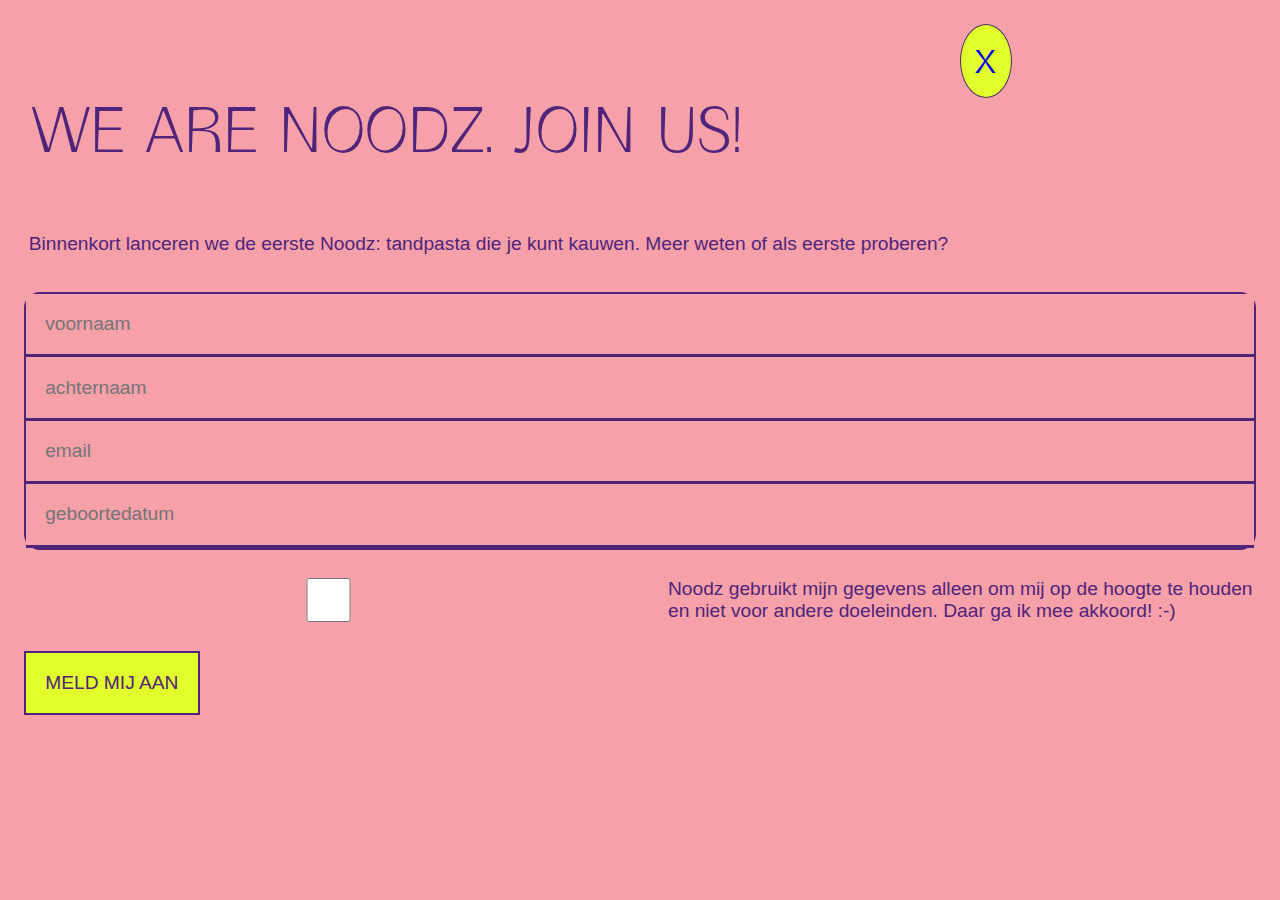
<file: joinus.html>
<!doctype html>
<html lang="nl">
	
<head>
	<meta charset="UTF-8">
	<meta name="author" content="jouw naam">
	<meta name="viewport" content="width=device-width, initial-scale=1">
	
	<title>Noodz -> Nothing to hide</title>
	
	<link href="styles/style.css" rel="stylesheet">
	<link rel="icon" type="image/svg+xml" href="images/rozepil.svg">
</head>

<body class="joinUsPage">
 
    <a href="index.html">x</a>
    
    <h3>
        We are Noodz. Join us!
    </h3>

    <p>Binnenkort lanceren we de eerste Noodz: tandpasta die je kunt kauwen. Meer weten of als eerste proberen?</p>
    
    <!-- Zodra het formulier verzonden wordt, wordt je geleid naar de submitted.html pagina! -->
    <form action="#">
        
        <fieldset>
            <label for="voornaam"></label>
            <input type="text" id="voornaam" placeholder="voornaam" name="voornaam">

            <label for="achternaam"></label>
            <input type="text" id="achternaam" placeholder="achternaam" name="achternaam">

            <label for="email"></label>
            <input type="text" id="email" placeholder="email" name="email">

            <label for="geboortedatum"></label>
            <input type="number" id="geboortedatum" placeholder="geboortedatum" name="geboortedatum">
        </fieldset>

        <fieldset>
            <input type="checkbox" id="privacystatement" name="privacystatement">
            <label for="privacystatement">Noodz gebruikt mijn gegevens alleen om mij op de hoogte te houden en niet voor andere doeleinden. Daar ga ik mee akkoord! :-)</label>
        </fieldset>

        <input type="submit" value="meld mij aan">
    </form>

    <script src="scripts/script.js"></script>
</body>
	
</html>
</file>
<file: styles/style.css>
/* CSS Document */

/********************/
/* FONT IMPORTEREN */
/********************/
@font-face{
  src: url(../fonts/Boring-Sans-B-Light-trial.ttf);
  font-family: 'boring';
} 
/* bron 2:  https://www.youtube.com/watch?v=Hwq_Mr12bcI&ab_channel=DaniKrossing*/

@font-face{
  src: url(../fonts/Lowvetica-UltraThin.ttf);
  font-family: 'lowvectica';
}

/********************/
/* ALGEMENE STYLING */
/********************/
*, *::after, *::before {
  box-sizing:border-box;  
  margin: 0;
  padding: 0;
}

html{
  scroll-behavior: smooth;
}

:root{
  --backgroundGreen: #16774A;
  --backgroundPink: #F6A0A9;
  --backgroundYellow: #E1FD2C;
  --backgroundGrey: #BBD4D0;
  --backgroundPurple: #502479;

  --defaultColor: #502479;
  --accentColor: #E1FD2C;
  --fallbackColor: #16774A;

  --green: #16774A;
  --yellow:  #E1FD2C;
  --purple:  #502479;
  --pink: #F6A0A9;
}

@media (prefers-color-scheme: dark) {
  :root {
  --backgroundGreen: #38444c; 
  --backgroundPink: #38444c; 
  --backgroundYellow: #38444c;
  --backgroundGrey: #38444c;
  --backgroundPurple: #38444c; 
  
  --defaultColor: #ffffff; 
  --accentColor: #ffffff;
  --fallbackColor: #ffffff; }
  }

h1{
  font-family: 'boring';
  text-transform: uppercase;
  color: var(--accentColor);
  font-size: 4.5em;
  text-align: center;
  margin-left: 0.5em;
  margin-right: 0.5em;
  padding-top: 2em;
  font-weight: normal;
}

h2{
  font-family: Helvetica, sans-serif;
  font-weight: normal;
  font-size: 1.5em;
  color: var(--accentColor);
  text-align: center;
  margin: 1em;
}

h3{
  font-family: 'boring';
  text-transform: uppercase;
  color: var(--defaultColor);
  font-size: 3em;
  padding: 0.5em
}

p{
  font-family: Helvetica, sans-serif;
  font-size: 1em;
  color: var(--defaultColor);
  line-height: 2em;
  margin: 1.5em;
}

/********************/
/* STYLING HEADER */
/********************/
header{
  position: fixed;
  top: 0;
  border-top: solid;
  border-bottom: solid;
  border-width: 1px;
  color: var(--yellow);
  width: 100%;
  margin-top: 1em;
  margin-bottom: 1em;
  z-index: 10;
  display: flex;
  justify-content: space-between;
}

header img {
  padding-left: 1em;
  padding-right: 1em;
}

/* Styling header animatie */
header div{
  background-color: var(--yellow);
  overflow: hidden;
  width: 34.5vw;
  height: 2.7em;
  position: relative;
}

header div p{
  color: var(--green);
  font-size: 1.2em;
  animation : slide 5s linear infinite;
  white-space: nowrap;
  position: absolute;
  left: 0;
  right: 0;
  top: 0.1em;
  margin: 0;
}

@keyframes slide {
  0% {
    transform: translatex(100%)
  }

  100% {
    transform: translatex(0%)
  }
}
/* Einde styling header */

/******************************/
/* STYLING INTRODUCTIE CLASS */
/******************************/
.introductieclass{
  background-color: var(--backgroundGreen);
  padding-bottom: 10em;
  position: relative;
  display: flex;
  flex-direction: column;
}

/* Styling pillen  */
.rozepillen{
  position: relative;
}

.rozepillen img:nth-of-type(1){
  width: 4em;
  position: absolute;
  right: 5em;
  top: -15em;
  transform: rotate(-80deg);
}

.rozepillen img:nth-of-type(2){
  width: 3.5em;
  position: absolute;
  right: 2em;
  top: -6em;
}

.rozepillen img:nth-of-type(3){
  width: 3.5em;
  position: absolute;
  left: 1.5em;
  top: -8em;
  transform: rotate(-40deg);
}
/* Einde styling pillen */

/* Styling '_keep me updated' button */
.introductieclass a{
  background-color: var(--pink);
  padding: 0.7em;
  border: solid;
  border-color: var(--defaultColor);
  border-width: 2px;
  text-decoration: none;
  font-family: Helvetica, sans-serif;
  text-transform: uppercase;
  font-size: 1.5em;
  width: fit-content;
  margin: auto;
  margin-top: 1em;
  margin-bottom: -4em;
}

/* Styling states */
.introductieclass a:hover{
  background-color: var(--accentColor);
  transition: 0.5s;
}

.introductieclass a:focus{
  outline: none;
  box-shadow: 0 0 0 3px var(--accentColor);
  /* ^Bron 3: https://zellwk.com/blog/style-hover-focus-active-states/ */
}

.introductieclass a:active{
  background-color: white;
  color: var(--fallbackColor);
  transition: 0.5s;
}
/* Einde styling states */
/* Einde styling '_keep me updated' button */

/***************************/
/* STYLING ARTICLE SECTION */
/***************************/

.articleclass{
  background-color: var(--backgroundPink);
  padding-bottom: 2.5em;
}

.articleclass h3{
  white-space: nowrap;
  overflow: hidden;
}

/* Styling foto & pillen */
.articleclass .people{
  width: 25em;
  margin-left: -9em;
}

.blauwepillen{
  position: relative;
}

.blauwepillen img:nth-of-type(1){
  width: 6em;
  position: absolute;
  left: 8em;
  top: -18em;
}

.blauwepillen img:nth-of-type(2){
  width: 4.5em;
  position: absolute;
  left: -1.5em;
  top: -17em;
  transform: rotate(50deg);
}

.blauwepillen img:nth-of-type(3){
  width: 4em;
  position: absolute;
  left: 4em;
  top: -3.5em;
  transform: rotate(-30deg);
}
/* Einde styling foto & pillen */

/* Styling article */
.articleclass h2{
  text-align: start;
  color: var(--defaultColor);
  font-weight: 600;
  line-height: 1.5em;
}

.articleclass p:nth-of-type(2){
  padding-bottom: 3em;
}
/* Einde tyling article */

/* Styling '_keep me updated' button */
.articleclass a{
  background-color: var(--accentColor);
  padding: 0.7em;
  border: solid;
  border-color: var(--defaultColor);
  border-width: 2px;
  text-decoration: none;
  font-family: Helvetica, sans-serif;
  text-transform: uppercase;
  font-size: 1.5em;
  margin-left: 1em;
}

/* Styling states */
.articleclass a:hover{
  background-color: var(--fallbackColor);
  color: var(--accentColor);
  border-color: var(--accentColor);
  transition: 0.5s;
}

.articleclass a:focus{
  outline: none;
  box-shadow: 0 0 0 3px var(--defaultColor);
}

.articleclass a:active{
  background-color: white;
  color: var(--fallbackColor);
  border-color: var(--accentColor);
}
/* Einde styling states */

/* Einde styling '_keep me updated' button */

/*****************************/
/* STYLING ABOUT VIDEO CLASS */
/*****************************/
.aboutvideoclass{
  background-color: var(--backgroundYellow);
}

.aboutvideoclass video{
  width: 100vw;
}

/*********************/
/* STYLING FAQ CLASS */
/*********************/
.faqclass{
  background-color: var(--backgroundYellow);
  padding-top: 1em;
  padding-bottom: 8em;
}

.faqclass h4{
  font-family: 'boring';
  color: var(--accentColor);
  font-size: 6em;
  font-weight: normal;
  border-bottom: solid;
  border-top: solid;
  border-width: 1px;
  border-color: var(--defaultColor);
  padding-top: 0.2em;
  text-shadow: 1px 0 0 var(--defaultColor), 0 1px 0 var(--defaultColor), -1px 0 0 var(--defaultColor), 0 -1px  0 var(--defaultColor);
  /* ^ Bron 4: https://dev.to/codingdudecom/everything-about-stroke-text-in-css-561i */
  margin-top: 0.5em;
  margin-bottom: 0.5em;
}

/* Styling ul */
.faqclass li h5{
  font-family: Helvetica, sans-serif;
  font-size: 2em;
  font-weight: 400;
  text-transform: none;
  margin: 1em;
  color: var(--defaultColor);
  list-style-type: none;
  padding-right: 2em;
}

.faqclass li{
  position: relative;
}

.faqclass button{
  border: none;
  background-color: transparent;
  font-weight: lighter;
  color: var(--defaultColor);
  font-size: 3em;
  text-align: end;
  position: absolute;
  right: 0.5em;
  top: 0;
}

/* Styling button states */
.faqclass button:hover{
  background: var(--defaultColor);
  color: var(--accentColor);
  transition: 0.5s;
  border-radius: 1em;
}

.faqclass button:focus{
  outline: none;
  box-shadow: 0 0 0 3px var(--defaultColor);
  border-radius: 1em;
}

.faqclass button:active{
  background-color: white;
  color: var(--accentColor);
  transition: 0.5s;
  border-radius: 1em;
}
/* Einde styling button states */

.faqclass hr{
  height: 0px;
  border: none;
  border-top: 1px solid var(--defaultColor);
  /* ^Bron 5: https://stackoverflow.com/questions/4151743/how-can-i-change-the-thickness-of-my-hr-tag */
}

/* Styling voor het dropdown menu & javascript */
.faqclass .hiddenText{
  display: none;
}

.faqclass .itemOne.showTextOne .hiddenText{
  display: inline-block;
}

.faqclass .itemTwo.showTextTwo .hiddenText{
  display: inline-block;
}

.faqclass .itemThree.showTextThree .hiddenText{
  display: inline-block;
}

.faqclass .itemFour.showTextFour .hiddenText{
  display: inline-block;
}
/* Einde styling voor het dropdown menu & javascript */
/* Einde ul */

/* Styling overliggende 'GET INSPIRED' banners */
.faqclass div{
  background-color: var(--purple);
  padding: 0em;
  border: solid;
  border-width: 2px;
  border-color: var(--accentColor);
  overflow: hidden;
  position: relative;
  width: 110vw;
}

.faqclass div h2{
  font-family: Helvetica, sans-serif;
  text-transform: uppercase;
  color: var(--accentColor);
  font-size: 1.7em;
  animation : slide 7s linear infinite;
  white-space: nowrap;
}

.faqclass div:nth-of-type(1){
  transform: rotate(10deg);
  position: absolute;
  z-index: 1000;
  left: -1em;
  margin: 0 auto;
  overflow: hidden;
}

.faqclass div:nth-of-type(2){
  transform: rotate(-10deg);
  position: absolute;
  z-index: 1000;
  left: -1em;
  overflow: hidden;
}

/* Animatie */
@keyframes slide {
  0% {
    transform: translatex(0%)
  }

  100% {
    transform: translatex(100%)
  }
}
/* Einde styling overliggende 'GET INSPIRED' banners */

/*************************/
/* STYLING SOCIALS CLASS */
/*************************/
.socialsclass{
  background-color: var(--backgroundGrey);
  padding-top: 5em;
  display: flex;
  flex-direction: column;
  align-items: center;
  position: relative;
}

/* Styling social media boxen */
.socialsclass a{
  text-decoration: none;
}

/* Styling states */
.socialsclass a:hover{
  background-color: var(--fallbackColor);
  color: var(--accentColor);
  border-color: var(--accentColor);
  transition: 0.5s;
}

.socialsclass a:focus{
  outline: none;
  box-shadow: 0 0 0 3px var(--defaultColor);
}

.socialsclass a:active{
  background-color: white;
  color: var(--fallbackColor);
  border-color: var(--accentColor);
  transition: 0.5s;
}
/* Einde styling states */

.socialsclass div{
  position: relative;
  background-color: var(--yellow);
  width: 30vh;
  height: 30vh;
  border: solid;
  border-width: 2px;
  border-color: var(--purple);
  margin: 1em;
  display: flex;
  align-items: center;
}

.socialsclass div p{
  color: var(--purple);
  font-family: 'boring';
  text-transform: uppercase;
  font-size: 4.5em;
  text-align: center;
  font-weight: normal;
  border-top: solid;
  border-bottom: solid;
  border-width: 1.5px;
  border-color:  var(--purple);
  width: 100%;
  margin: 0;
}

.socialsclass .socialLink{
  font-family: Helvetica, sans-serif;
  font-size: 1em;
  color: var(--purple);
  line-height: 2em;
  margin: 1.5em;
  border: none;
}

.socialsclass .instaTag{
  width: 30vh;
  height: 5vh;
}

/* Styling om de blokken te positioneren */
.socialsclass a:nth-of-type(1){
  transform: rotate(-10deg);
}

.socialsclass a:nth-of-type(1) img{
  width: 5em;
  position: absolute;
  left: 3em;
  bottom: 3em;
}

.socialsclass a:nth-of-type(2){
  position: absolute;
  top: 20em;
  z-index: 100;
}

.socialsclass a:nth-of-type(3){
  transform: rotate(10deg);
}

.socialsclass a:nth-of-type(3) img{
  width: 3em;
  position: absolute;
  top: 1.3em;
  right: 1em;
}

.socialsclass a:nth-of-type(4){
  transform: rotate(-15deg);
}

.socialsclass a:nth-of-type(4) img{
  width: 4.5em;
  position: absolute;
  left: 10em;
  bottom: 2em;
  z-index: 10;
}

.socialsclass a:nth-of-type(4) p:nth-of-type(2){
  position: absolute;
  bottom: -1em;
  right: -1em;
  border: solid;
  border-width: 1px;
  width: fit-content;
}
/* Einde styling om de blokken te positioneren */
/* Einde styling social media boxen */

.socialsclass h6{
  font-family: 'boring';
  text-transform: uppercase;
  color: var(--fallbackColor);
  font-size: 3em;
  margin: 0.7em;
  font-weight: normal;
  padding: 0;
  text-align: center;
}

.socialsclass .JoinUsButton{
  font-family: Helvetica, sans-serif;
  text-transform: uppercase;
  color: var(--fallbackColor);
  font-size: 1.5em;
  border-bottom: solid;
  border-width: 1px;
  border-color: var(--fallbackColor);
  margin-bottom: 3em;
  text-align: start;
  width: 65%;
}

/********************/
/* STYLING FOOTER */
/********************/
footer{
  background-color: var(--purple);
  padding-top: 1em;
  padding-bottom: 1em;
}

footer h6{
  font-family: 'boring';
  text-transform: uppercase;
  color: var(--yellow);
  font-size: 2.5em;
  margin: 0.7em;
  font-weight: normal;
  padding: 0;
}

footer p{
  color: var(--yellow);
  margin-left: 1.5em;
  margin-right: 1.5em;
  margin-bottom: 0.7em;
}

footer figure{
  display: flex;
  flex-direction: column;
}

footer figure img{
  width: 80%;
  margin: 1em auto;
}

footer div{
  background-color: var(--yellow);
  overflow: hidden;
  width: 40vw;
  height: 2.7em;
  align-self: flex-end;
  margin-right: 2.3em;
}

footer div p{
  color: var(--purple);
  font-size: 1.2em;
  animation : slide 10s linear infinite;
  white-space: nowrap;
  position: absolute;
  left: 0;
  right: 0;
  margin: 0;
  overflow: hidden;
}

@keyframes slide {
  0% {
    transform: translatex(100%)
  }

  100% {
    transform: translatex(0%)
  }
}
/* ^ bron 6: https://stackoverflow.com/questions/53632338/what-is-the-equivalent-of-marquee-tag-in-html5 */

footer a{
  color: var(--yellow);
  text-decoration: none;
  font-family: Helvetica, sans-serif;
  font-size: 1em;
  margin: 2.5em;
  display: flex;
}

/* Styling states */
footer a:hover{
  background-color: var(--accentColor);
  color: var(--defaultColor);
  padding: 0.2em;
  transition: 0.5s;
}

footer a:focus{
  outline: none;
  box-shadow: 0 0 0 3px var(--accentColor);
  padding: 0.2em;
}

footer a:active{
  background-color: white;
  color: var(--fallbackColor);
  border-color: var(--fallbackColor);
  transition: 0.5s;
}
/* Einde styling states */

/************************/
/* STYLING JOIN US PAGE */
/************************/

.joinUsPage{
  background-color: var(--pink);
  position: relative;
  padding-bottom: 3em;
}

/* States */
.joinUsPage a{
  background-color: var(--yellow);
  font-size: 3em;
  text-decoration: none;
  font-family: 'boring';
  font-weight: lighter;
  border: solid;
  border-color: var(--purple);
  border-width: 1px;
  padding: 0.3em;
  border-radius: 50%;
  right: 0;
  left: 20em;
  top: 0.5em;
  margin-right: 0.5em;
  position: sticky;
}

.joinUsPage a:hover{
  background-color: var(--fallbackColor);
  color: var(--accentColor);
  border-color: var(--accentColor);
  transition: 0.5s;
}

.joinUsPage a:focus{
  outline: none;
  box-shadow: 0 0 0 3px var(--defaultColor);
}

.joinUsPage a:active{
  background-color: white;
  color: var(--fallbackColor);
  border-color: var(--accentColor);
}
/* Einde states */

.joinUsPage h3{
  font-size: 4em;
  font-weight: normal;
  padding-top: 1em;
}

.joinUsPage p{
  font-size: 1.2em;
  margin-left: 1.5em;
  margin-right: 1.5em;
}

/* Styling formulier */
form{
  display: flex;
  flex-direction: column;
  margin-left: 1.5em;
  margin-right: 1.5em;
}

fieldset{
  border: solid;
  border-color: var(--purple);
  border-width: 2px;
  border-radius: 1em;
}

input{
  border: none;
  border-bottom: solid;
  border-color: var(--purple);
  width: 100%;
  padding: 1em;
  background-color: var(--pink);
  font-family: Helvetica, sans-serif;
  font-size: 1.2em;
}

input[type="submit"] {
  background-color: var(--yellow);
  color: var(--purple);
  border: solid;
  border-color: var(--purple);
  border-width: 2px;
  text-transform: uppercase;
  width: fit-content;
  margin-top: 1.5em;
}

form fieldset:nth-of-type(2) {
  display: flex;
  border: none;
  font-family: Helvetica, sans-serif;
  font-size: 1.2em;
  color: var(--purple);
  margin-top: 1.5em;
  margin-left: -1.8em;
}
/* Einde formulier */
</file>
